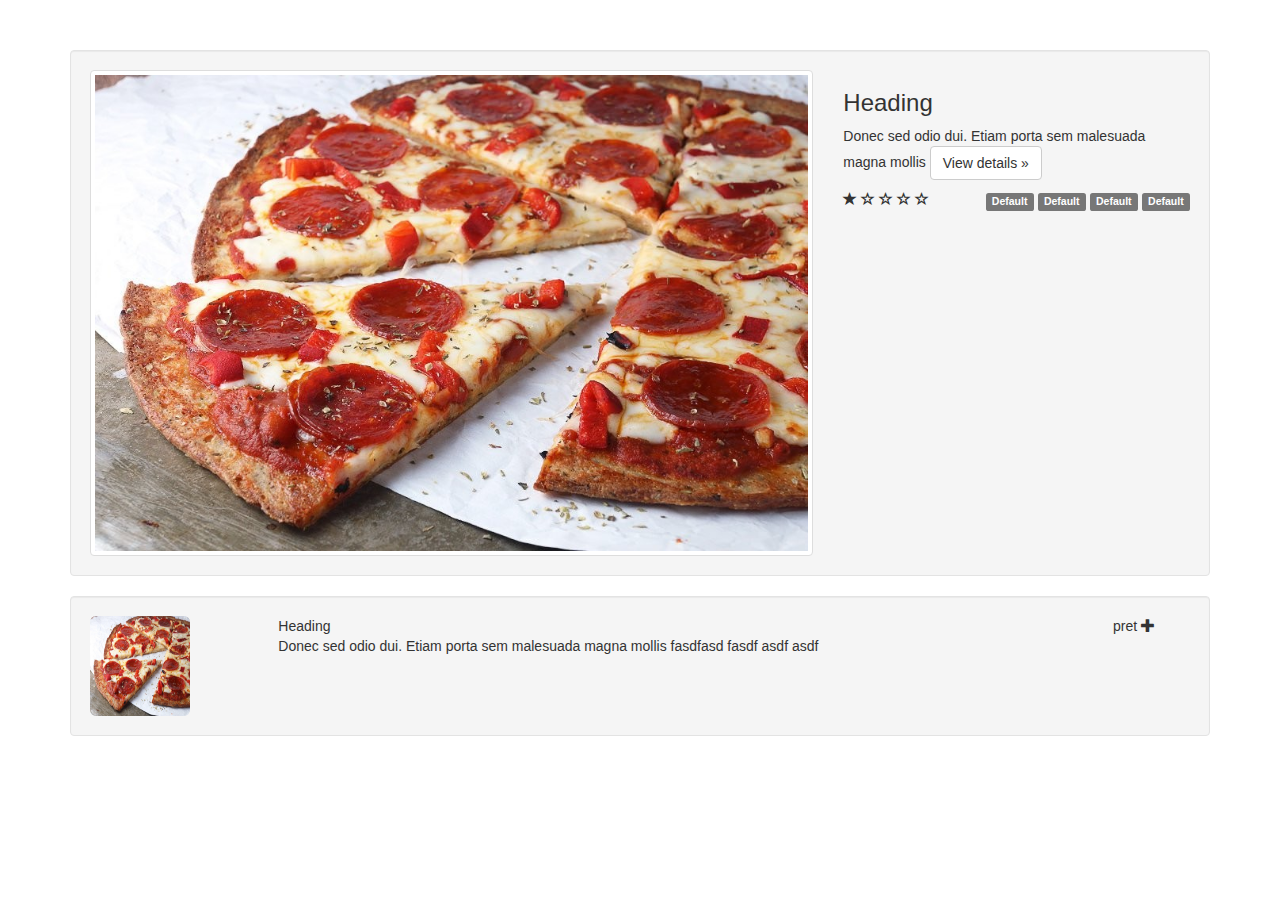
<file: ui/src/main/webapp/playground/index.html>
<!DOCTYPE html 
     PUBLIC "-//W3C//DTD XHTML 1.0 Strict//EN"
     "http://www.w3.org/TR/xhtml1/DTD/xhtml1-strict.dtd">
     
<html xmlns="http://www.w3.org/1999/xhtml" xmlns:h="http://java.sun.com/jsf/html" xmlns:p="http://primefaces.org/ui"
	xmlns:f="http://java.sun.com/jsf/core" xmlns:ui="http://java.sun.com/jsf/facelets">

<h:head>
	<meta name="viewport" content="width=device-width, initial-scale=1"></meta>
	<link rel="stylesheet" href="../resources/mycss/test.css"></link>
	<link rel="stylesheet" href="https://maxcdn.bootstrapcdn.com/bootstrap/3.3.7/css/bootstrap.min.css"></link>
	<link rel="stylesheet" href="https://cdnjs.cloudflare.com/ajax/libs/font-awesome/4.7.0/css/font-awesome.min.css"></link>
	<h:outputScript  src="https://ajax.googleapis.com/ajax/libs/jquery/3.3.1/jquery.min.js"></h:outputScript >
	<h:outputScript  src="https://maxcdn.bootstrapcdn.com/bootstrap/3.3.7/js/bootstrap.min.js"></h:outputScript >
</h:head>


<h:body>
	<ui:composition template="../template/template.xhtml">
		<ui:define name="content">
		<!--  
			<div class="navbar-wrapper">
				<nav class="navbar navbar-inverse navbar-fixed-top">
				<div class="container-fluid">
					<div class="navbar-header">
						<button type="button" class="navbar-toggle" data-toggle="collapse" data-target="#myNavbar">
							<span class="icon-bar"></span> <span class="icon-bar"></span> <span class="icon-bar"></span>
						</button>
						<a class="navbar-brand">My application name</a>
					</div>
					<div class="collapse navbar-collapse" id="myNavbar">
						<ul class="nav navbar-nav">
							<li><a href="home.xhtml">Home</a></li>
							<li><a href="homeTest.xhtml">HomeTest</a></li>
							<li><a href="about.xhtml">About</a></li>
							<li><a href="contact.xhtml">Contact</a></li>
						</ul>
						<ul class="nav navbar-nav navbar-right">
							<li><a data-toggle="modal" href="#myLoginModal"><span class="glyphicon glyphicon-log-in"></span> Login</a></li>
							<li><a data-toggle="modal" href="#myRegisterModal"><span class="glyphicon glyphicon-user"></span> Sign
									Up </a></li>

						</ul>
						<form class="navbar-form navbar-right" action="/action_page.php">
							<div class="input-group">
								<input type="text" class="form-control" placeholder="Search" name="search"></input>
								<div class="input-group-btn">
									<button class="btn btn-default" type="submit">
										<i class="glyphicon glyphicon-search"></i>
									</button>
								</div>
							</div>
						</form>
					</div>
				</div>
				</nav>
			</div>
			-->
			<div class="container marketing" style="margin-top: 50px;">
				<div class="well">
					<div class="row">

						<div class="col-md-8 col-sm-6 col-xs-12">
							<img class="img-thumbnail" src="pizza.jpg" alt="Pizza " width="100%" height="200"></img>
						</div>

						<div class=" col-md-4 col-sm-6 col-xs-12">
							<h3>Heading</h3>
							<p>
								Donec sed odio dui. Etiam porta sem malesuada magna mollis <a class="btn btn-default"
									href="lista_restaurante.html" role="button">View details »</a>
							</p>
							<div>
								<div class="pull-right">
									<span class=" label label-default">Default</span> <span class=" label label-default">Default</span> <span
										class=" label label-default">Default</span> <span class=" label label-default">Default</span>
								</div>

								<div>
									<div class=" pull-left">
										<span class="glyphicon glyphicon-star" aria-hidden="true"></span> <span class="glyphicon glyphicon-star-empty"
											aria-hidden="true"></span> <span class="glyphicon glyphicon-star-empty" aria-hidden="true"></span> <span
											class="glyphicon glyphicon-star-empty" aria-hidden="true"></span> <span
											class="glyphicon glyphicon-star-empty" aria-hidden="true"></span>
									</div>
								</div>
							</div>

						</div>
					</div>
				</div>
				<div class="well">
					<div class="row">

						<div class="col-md-2 col-sm-3 col-xs-4">
							<img class="img-rounded" src="pizza.jpg" alt="Pizza " width="100" height="100"></img>
						</div>

						<div class=" col-md-8 col-sm-7 col-xs-8">
							Heading
							<p>Donec sed odio dui. Etiam porta sem malesuada magna mollis fasdfasd fasdf asdf asdf</p>
						</div>
						<div class=" col-md-2 col-sm-2 col-xs-12">
							<div class="row">

								<div class="pull-right">
									pret <span class="glyphicon glyphicon-plus" aria-hidden="true"></span>
								</div>
							</div>
						</div>

					</div>
				</div>
			</div>
			<!-- /.container -->
		</ui:define>
	</ui:composition>
</h:body>
</html>
</file>
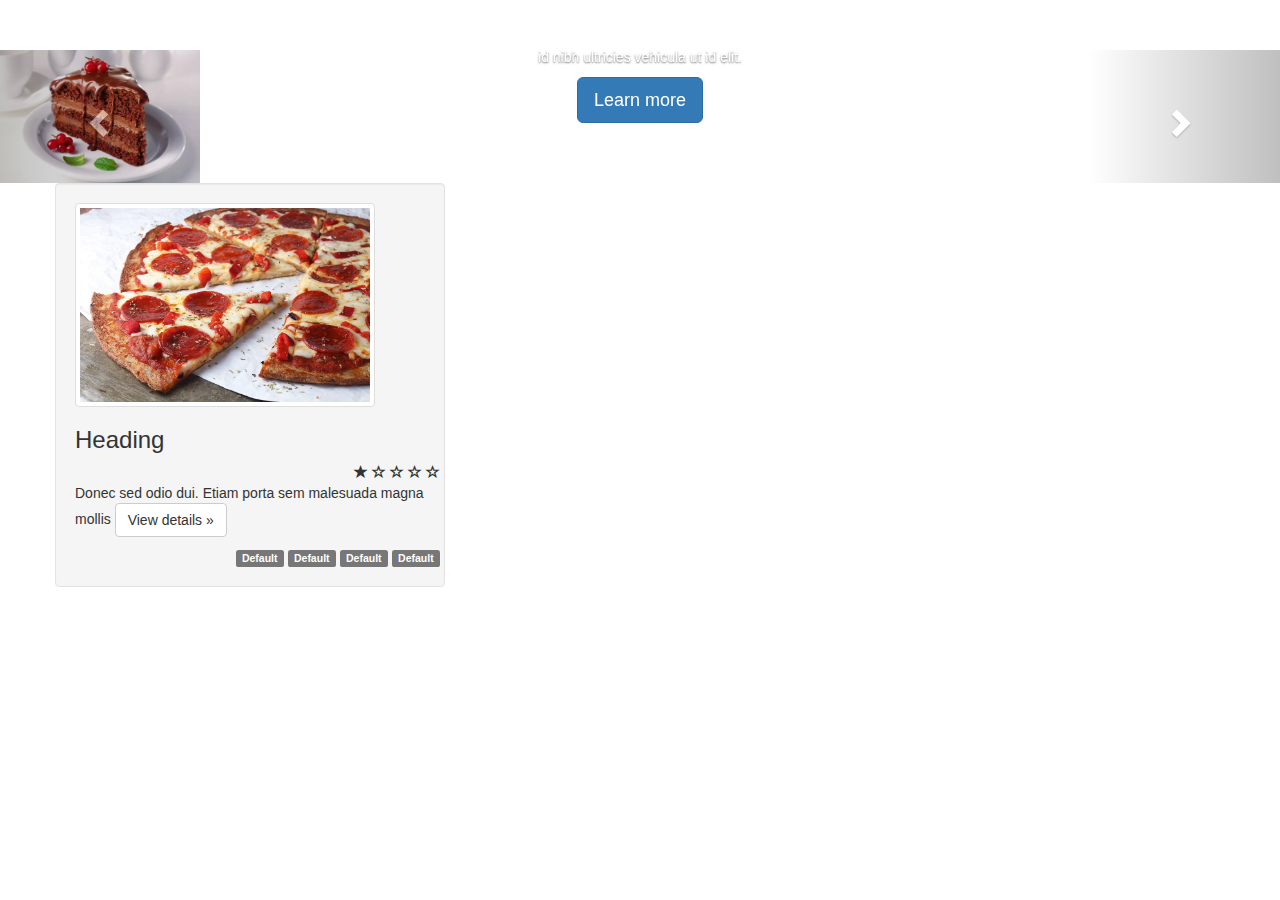
<file: ui/src/main/webapp/playground/lista_restaurante.html>
<!DOCTYPE html PUBLIC "-//W3C//DTD XHTML 1.0 Strict//EN"
        "http://www.w3.org/TR/xhtml1/DTD/xhtml1-strict.dtd">
        
<html xmlns:h="http://java.sun.com/jsf/html" xmlns:p="http://primefaces.org/ui" xmlns:f="http://java.sun.com/jsf/core"
	xmlns:ui="http://java.sun.com/jsf/facelets">
	
<h:head>
	<meta name="viewport" content="width=device-width, initial-scale=1"></meta>
	<link rel="stylesheet" href="../resources/mycss/test.css"></link>
	<link rel="stylesheet" href="https://maxcdn.bootstrapcdn.com/bootstrap/3.3.7/css/bootstrap.min.css"></link>
	<link rel="stylesheet" href="https://cdnjs.cloudflare.com/ajax/libs/font-awesome/4.7.0/css/font-awesome.min.css"></link>
	<h:outputScript  src="https://ajax.googleapis.com/ajax/libs/jquery/3.3.1/jquery.min.js"></h:outputScript >
	<h:outputScript  src="https://maxcdn.bootstrapcdn.com/bootstrap/3.3.7/js/bootstrap.min.js"></h:outputScript >
</h:head>

<h:body>
	<ui:composition template="../template/template.xhtml">
		<ui:define name="content">

			<!-- Carousel
    ================================================== -->
			<div id="myCarousel" class="carousel slide" data-ride="carousel" style="margin-top: 50px;">
				<!-- Indicators -->
				<ol class="carousel-indicators">
					<li data-target="#myCarousel" data-slide-to="0" class=""></li>
					<li data-target="#myCarousel" data-slide-to="1" class="active"></li>
					<li data-target="#myCarousel" data-slide-to="2" class=""></li>
				</ol>
				<div class="carousel-inner" role="listbox">
					<div class="item">
						<img class="first-slide" src="chocolate_cake.png" style="max-height: 250px; width: 100%; object-fit: cover;"
							alt="First slide"></img>
						<div class="container">
							<div class="carousel-caption">
								<h1>Example headline.</h1>
								<p>
									Note: If you're viewing this page via a
									<code>file://</code>
									URL, the "next" and "previous" Glyphicon buttons on the left and right might not load/display properly due to
									web browser security rules.
								</p>
								<p>
									<a class="btn btn-lg btn-primary" href="#" role="button">Sign up today</a>
								</p>
							</div>
						</div>
					</div>
					<div class="item active">
						<img class="second-slide" src="chocolate_cake.png" height="200" width="200" alt="Second slide"></img>
						<div class="container">
							<div class="carousel-caption">
								<h1>Another example headline.</h1>
								<p>Cras justo odio, dapibus ac facilisis in, egestas eget quam. Donec id elit non mi porta gravida at eget
									metus. Nullam id dolor id nibh ultricies vehicula ut id elit.</p>
								<p>
									<a class="btn btn-lg btn-primary" href="#" role="button">Learn more</a>
								</p>
							</div>
						</div>
					</div>
					<a class="left carousel-control" href="#myCarousel" role="button" data-slide="prev"> <span
						class="glyphicon glyphicon-chevron-left" aria-hidden="true"></span> <span class="sr-only">Previous</span>
					</a> <a class="right carousel-control" href="#myCarousel" role="button" data-slide="next"> <span
						class="glyphicon glyphicon-chevron-right" aria-hidden="true"></span> <span class="sr-only">Next</span>
					</a>
				</div>
				<!-- /.carousel -->


				<!-- Marketing messaging and featurettes
    ================================================== -->
				<!-- Wrap the rest of the page in another container to center all the content. -->

				<div class="container marketing">

					<!-- Three columns of text below the carousel -->
					<div class="row">
						<div class="well col-md-4 col-sm-6 col-xs-12">
							<img class="img-thumbnail" src="pizza.jpg" alt="Pizza " width="300" height="200"></img>
							<h3>Heading</h3>
							<div class="row">

								<div class=" pull-right">
									<span class="glyphicon glyphicon-star" aria-hidden="true"></span> <span class="glyphicon glyphicon-star-empty"
										aria-hidden="true"></span> <span class="glyphicon glyphicon-star-empty" aria-hidden="true"></span> <span
										class="glyphicon glyphicon-star-empty" aria-hidden="true"></span> <span class="glyphicon glyphicon-star-empty"
										aria-hidden="true"></span>
								</div>
							</div>

							<p>
								Donec sed odio dui. Etiam porta sem malesuada magna mollis <a class="btn btn-default" href="#" role="button">View
									details »</a>
							</p>
							<div class="row">
								<div class="pull-right">
									<span class=" label label-default">Default</span> <span class=" label label-default">Default</span> <span
										class=" label label-default">Default</span> <span class=" label label-default">Default</span>
								</div>
							</div>
						</div>

						<!-- /.col-lg-4 -->

					</div>
					<!-- /.row -->
				</div>
			</div>
			<!-- /.container -->
		</ui:define>
	</ui:composition>
</h:body>
</html>
</file>
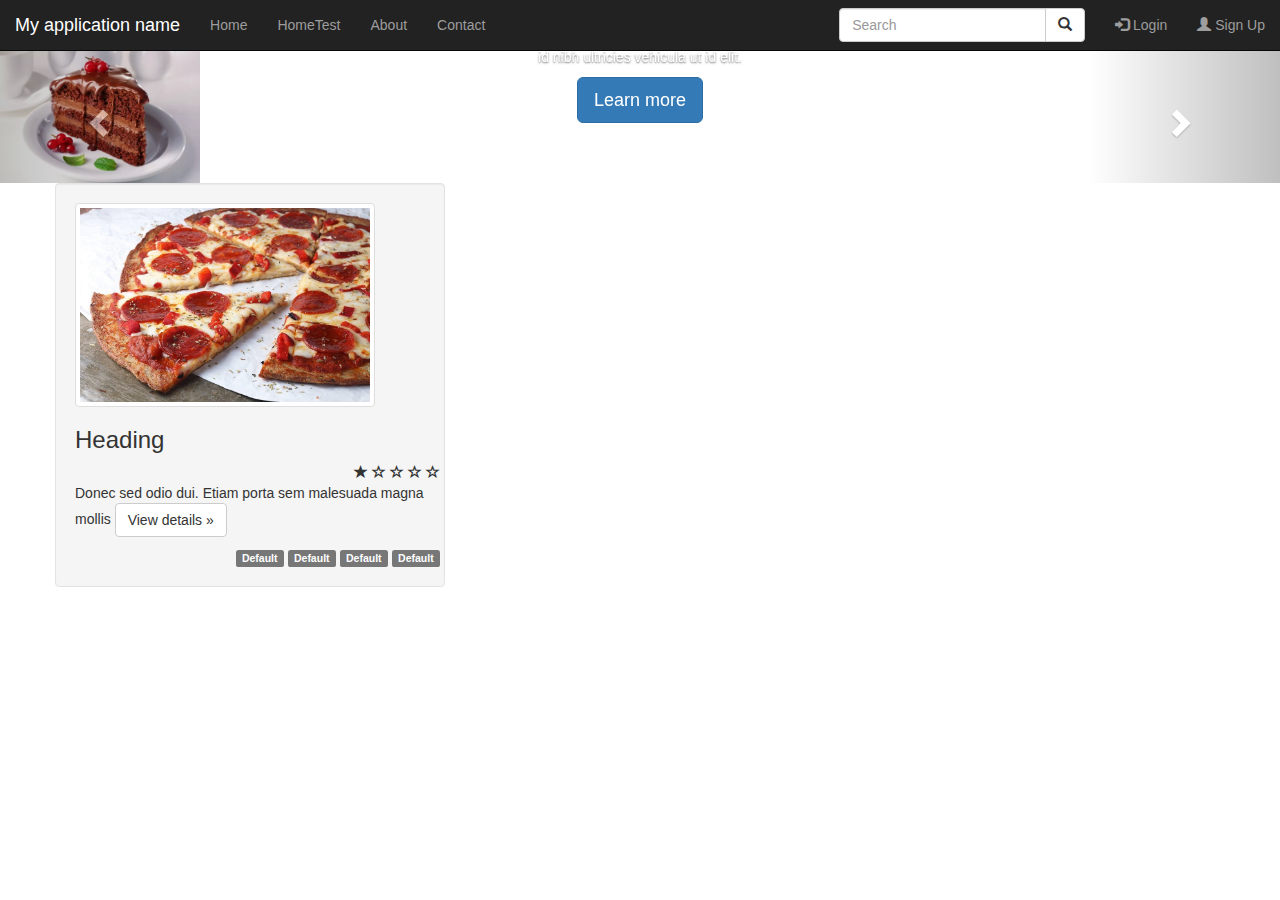
<file: ui/src/main/webapp/playground/lista_restaurante_copy.html>
<!DOCTYPE html PUBLIC "-//W3C//DTD XHTML 1.0 Strict//EN"
        "http://www.w3.org/TR/xhtml1/DTD/xhtml1-strict.dtd">
<html xmlns:h="http://java.sun.com/jsf/html"
	xmlns:p="http://primefaces.org/ui"
	xmlns:f="http://java.sun.com/jsf/core"
	xmlns:ui="http://java.sun.com/jsf/facelets">
<h:head>
<meta name="viewport" content="width=device-width, initial-scale=1"></meta>
<script
	src="https://ajax.googleapis.com/ajax/libs/jquery/3.3.1/jquery.min.js"></script>
<link rel="stylesheet"
	href="https://maxcdn.bootstrapcdn.com/bootstrap/3.3.7/css/bootstrap.min.css"></link>
<script
	src="https://ajax.googleapis.com/ajax/libs/jquery/3.3.1/jquery.min.js"></script>
<script
	src="https://maxcdn.bootstrapcdn.com/bootstrap/3.3.7/js/bootstrap.min.js"></script>

<link rel="stylesheet"
	href="https://cdnjs.cloudflare.com/ajax/libs/font-awesome/4.7.0/css/font-awesome.min.css"></link>

</h:head>

<body>
	<div class="navbar-wrapper">
		<nav class="navbar navbar-inverse navbar-fixed-top">
		<div class="container-fluid">
			<div class="navbar-header">
				<button type="button" class="navbar-toggle" data-toggle="collapse"
					data-target="#myNavbar">
					<span class="icon-bar"></span> <span class="icon-bar"></span> <span
						class="icon-bar"></span>
				</button>
				<a class="navbar-brand">My application name</a>
			</div>
			<div class="collapse navbar-collapse" id="myNavbar">
				<ul class="nav navbar-nav">
					<li><a href="home.xhtml">Home</a></li>
					<li><a href="homeTest.xhtml">HomeTest</a></li>
					<li><a href="about.xhtml">About</a></li>
					<li><a href="contact.xhtml">Contact</a></li>
				</ul>
				
				<ul class="nav navbar-nav navbar-right">
					<li><a data-toggle="modal" href="#myLoginModal"><span
							class="glyphicon glyphicon-log-in"></span> Login</a></li>
					<li><a data-toggle="modal" href="#myRegisterModal"><span
							class="glyphicon glyphicon-user"></span> Sign Up </a></li>
				</ul>
				
				<form class="navbar-form navbar-right" action="/action_page.php">
					<div class="input-group">
						<input type="text" class="form-control" placeholder="Search"
							name="search"></input>
						<div class="input-group-btn">
							<button class="btn btn-default" type="submit">
								<i class="glyphicon glyphicon-search"></i>
							</button>
						</div>
					</div>
				</form>
			</div>
		</div>
		</nav>
	</div>

	<!-- Carousel
    ================================================== -->
	<div id="myCarousel" class="carousel slide" data-ride="carousel"
		style="margin-top: 50px;">
		<!-- Indicators -->
		<ol class="carousel-indicators">
			<li data-target="#myCarousel" data-slide-to="0" class=""></li>
			<li data-target="#myCarousel" data-slide-to="1" class="active"></li>
			<li data-target="#myCarousel" data-slide-to="2" class=""></li>
		</ol>
		<div class="carousel-inner" role="listbox">
			<div class="item">
				<img class="first-slide" src="chocolate_cake.png"
					style="max-height: 250px; width: 100%; object-fit: cover;"
					alt="First slide"></img>
				<div class="container">
					<div class="carousel-caption">
						<h1>Example headline.</h1>
						<p>
							Note: If you're viewing this page via a
							<code>file://</code>
							URL, the "next" and "previous" Glyphicon buttons on the left and
							right might not load/display properly due to web browser security
							rules.
						</p>
						<p>
							<a class="btn btn-lg btn-primary" href="#" role="button">Sign
								up today</a>
						</p>
					</div>
				</div>
			</div>
			<div class="item active">
				<img class="second-slide" src="chocolate_cake.png" height="200"
					width="200" alt="Second slide"></img>
				<div class="container">
					<div class="carousel-caption">
						<h1>Another example headline.</h1>
						<p>Cras justo odio, dapibus ac facilisis in, egestas eget
							quam. Donec id elit non mi porta gravida at eget metus. Nullam id
							dolor id nibh ultricies vehicula ut id elit.</p>
						<p>
							<a class="btn btn-lg btn-primary" href="#" role="button">Learn
								more</a>
						</p>
					</div>
				</div>
			</div>
			<a class="left carousel-control" href="#myCarousel" role="button"
				data-slide="prev"> <span
				class="glyphicon glyphicon-chevron-left" aria-hidden="true"></span>
				<span class="sr-only">Previous</span>
			</a> <a class="right carousel-control" href="#myCarousel" role="button"
				data-slide="next"> <span
				class="glyphicon glyphicon-chevron-right" aria-hidden="true"></span>
				<span class="sr-only">Next</span>
			</a>
		</div>
		<!-- /.carousel -->


		<!-- Marketing messaging and featurettes
    ================================================== -->
		<!-- Wrap the rest of the page in another container to center all the content. -->

		<div class="container marketing">

			<!-- Three columns of text below the carousel -->
			<div class="row">
				<div class="well col-md-4 col-sm-6 col-xs-12">
					<img class="img-thumbnail" src="pizza.jpg" alt="Pizza " width="300"
						height="200"></img>
					<h3>Heading</h3>
					<div class="row">

						<div class=" pull-right">
							<span class="glyphicon glyphicon-star" aria-hidden="true"></span>
							<span class="glyphicon glyphicon-star-empty" aria-hidden="true"></span>
							<span class="glyphicon glyphicon-star-empty" aria-hidden="true"></span>
							<span class="glyphicon glyphicon-star-empty" aria-hidden="true"></span>
							<span class="glyphicon glyphicon-star-empty" aria-hidden="true"></span>
						</div>
					</div>

					<p>
						Donec sed odio dui. Etiam porta sem malesuada magna mollis <a
							class="btn btn-default" href="#" role="button">View details
							»</a>
					</p>
					<div class="row">
						<div class="pull-right">
							<span class=" label label-default">Default</span> <span
								class=" label label-default">Default</span> <span
								class=" label label-default">Default</span> <span
								class=" label label-default">Default</span>
						</div>
					</div>
				</div>

				<!-- /.col-lg-4 -->

			</div>
			<!-- /.row -->
		</div>
	</div>
	<!-- /.container -->
</body>
</html>
</file>
<file: ui/src/main/webapp/resources/mycss/test.css>
@CHARSET "ISO-8859-1";

.modal-header {
	background-color: #5cb85c;
	color: white !important;
	text-align: center;
	height: 70px;
}

.modal-header h4, .close {
	background-color: #5cb85c;
	color: white !important;
	text-align: center;
	font-size: 20px;
}

.modal-footer {
	background-color: #f9f9f9;
}

#sizeLogin {
	max-width: 450px;
	width: 90%;
	height: 400px;
}

#sizeRegister {
	max-width: 450px;
	width: 90%;
	height: 620px;
}

.restaurant-thumbnail {
	max-height: 120px;
	width:100%;
	max-width: 220px;
	object-fit: cover;
	text-align: center;
}

.top-carousel {
	margin-top: 50px;
	position: relative;
}

.top-carousel-img {
	max-height: 250px; 
	width: 100%; 
	object-fit: cover;
	border: 0px;
}

.restaurant-well-content {
	margin: 10px 0px ;
	padding: 10px 50px;
}

#searchForm {
	border: 4 px solid black;
	height: 100px;
	width: 600px;
	margin-left: 200px;
	padding: 30px;
}

#searchLocation {
	padding: 20px;
	size: 10px;
	margin-right: 20px;
}

div.dropdown {
	position: sticky;
	margin-top: 20px;
}

#menuRest {
	position: sticky;
	margin-top: 200px;
}

/* Remove the navbar's default margin-bottom and rounded borders */
.navbar {
	margin-bottom: 0;
	border-radius: 0;
}

/* Add a gray background color and some padding to the footer */
#footer-message {
	background-color: #f2f2f2;
	padding: 25px;
	text-align: center;
	background-color: gray;
	padding: 25px;
	color: white;
	width: 80%;
	max-width: 960px;
	margin: 0 auto 0;
	height: 60px;
}
.myf {
	background-color: #f2f2f2;
	padding: 25px;
	text-align: center;
	background-color: gray;
	padding: 25px;
	color: white;
	width: 80%;
	max-width: 960px;
	margin: 0 auto 0;
	height: 60px;
}


#imgStyle{
	max-height: 80px; 
	width: 100%; 
	object-fit: cover;
}

.idTitle{
	font-size: 100px;
	margin-top: 10px;
	margin-left: 10px;
	padding: 20px;
	display: inline; 
}

li { 
    display: inline;
    list-style-type: none;
}

.top-carousel-indicators{
	top: 220px;
	bottom: auto;
}
.list-restaurant-img-thumbnail{
	width: 100%;
	 margin-left: auto;
	 margin-right: auto;
	 max-height: 160px;
	 height: 160px;
}
.restaurant-img-thumbnail{
	 width: 90%;
	 margin-left: auto;
	 margin-right: auto;
	 max-height: 250px;
	
}
.glyphicon-plus{
	margin-right: 50px;
	
}
.product-style{
	/* border-style:inset;
    border-width:5px;  */ 
    border-color: white;
    border-bottom-style: solid;
}

.size-description{
	margin-top: 10px;
}

.size-plus{
	margin-top: 30px;
}
.position-next-page{
	text-align:right:
}
.container-top{
	margin-top: 200px;
	
}
</file>
